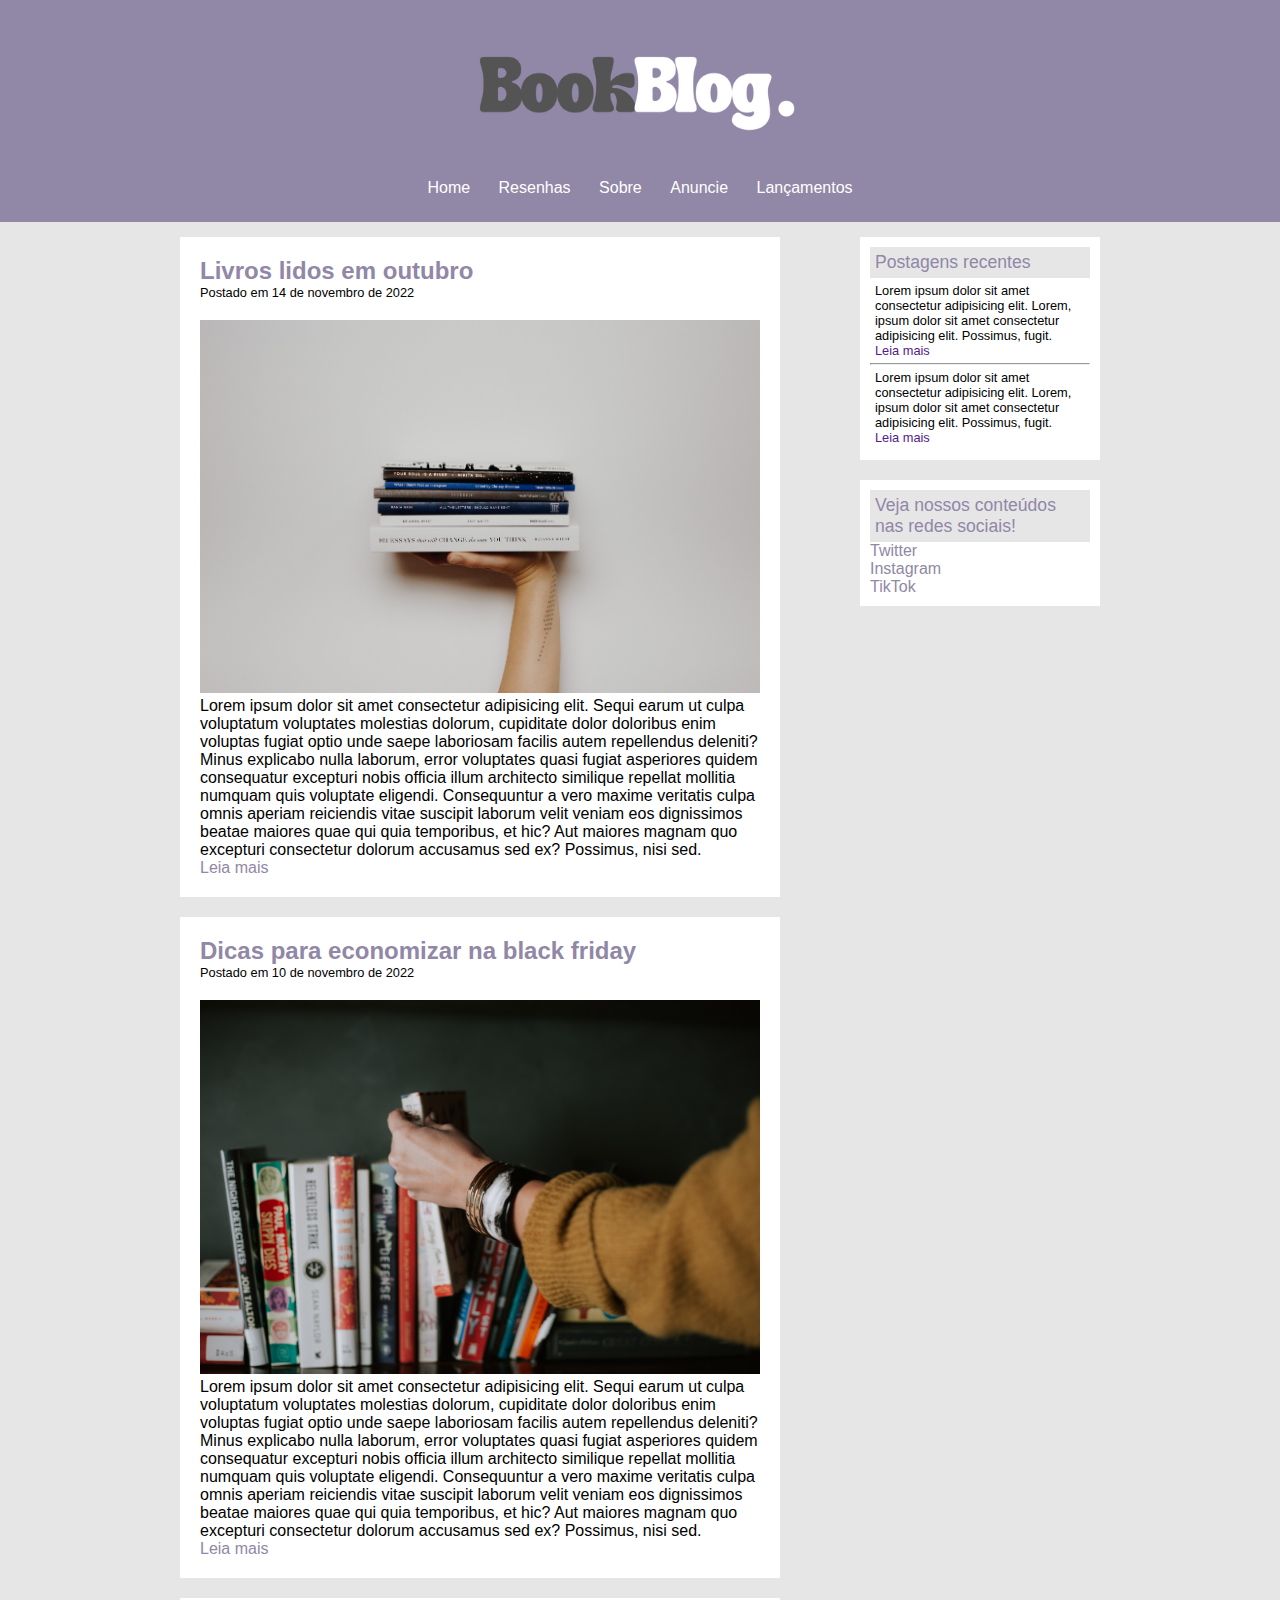
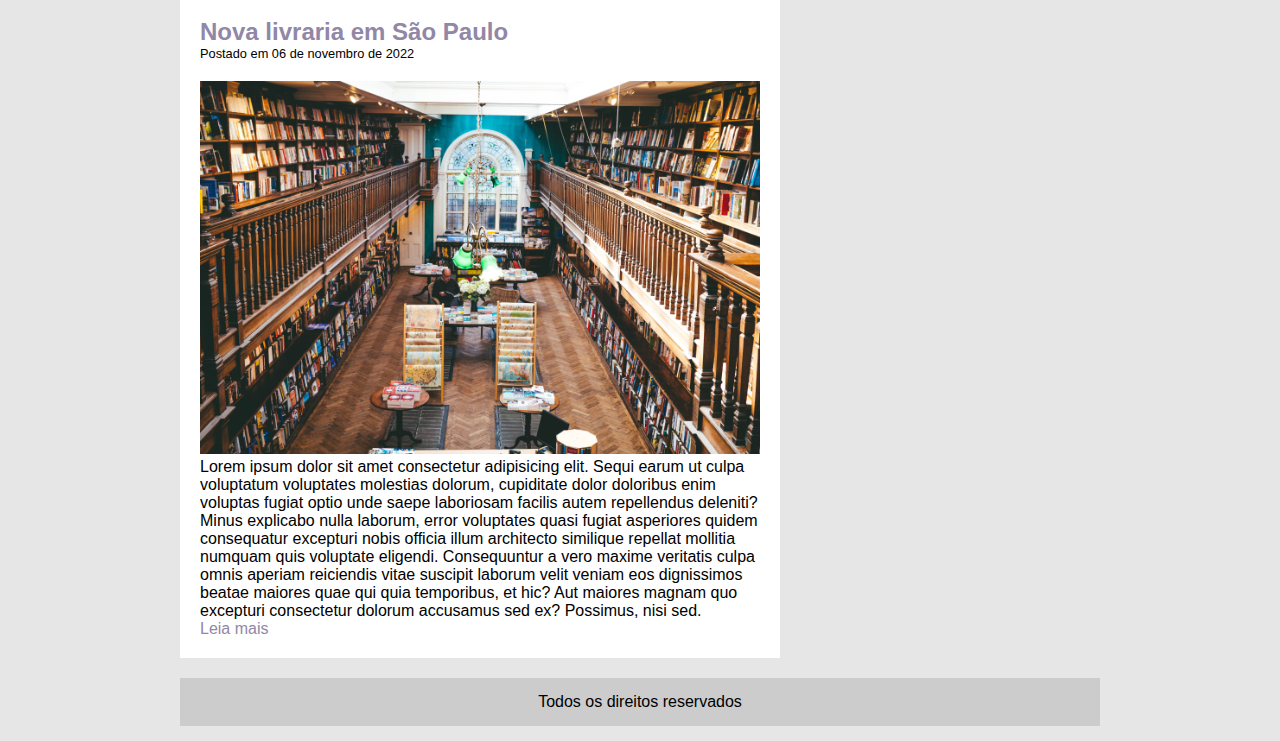
<file: IndeX.htmL>
<!DOCTYPE html>
<html lang="pt-br">
  <head>
    <meta charset="UTF-8" />
    <meta http-equiv="X-UA-Compatible" content="IE=edge" />
    <meta name="viewport" content="width=device-width, initial-scale=1.0" />
    <link rel="stylesheet" href="style.css" />
    <title>Book blog</title>
  </head>
  <body>
    <!--AREA HEADER-->
    <div id="area-cabeçalho">
      <div id="area-logo">
        <img id="logo" src="./imagens/logo.png" alt="Logo BookBlog" />
      </div>
      <div id="area-menu">
        <a href="index.html">Home</a>
        <a href="resenhas.html">Resenhas</a>
        <a href="sobre.html">Sobre</a>
        <a href="anuncie.html">Anuncie</a>
        <a href="lançamentos.html">Lançamentos</a>
      </div>
    </div>
    <!--AREA PRINCIPAL-->
    <div id="area-principal">
      <!--AREA POSTAGENS-->
      <div id="area-postagens">
        <!--POSTAGEM 1-->
        <div class="postagem">
          <h2>Livros lidos em outubro</h2>
          <span class="data-postagem">Postado em 14 de novembro de 2022</span>
          <img
            class="img-post"
            src="./imagens/img1.jpg"
            alt="Photo by Thought Catalog on Unsplash"
          />
          <p>
            Lorem ipsum dolor sit amet consectetur adipisicing elit. Sequi earum
            ut culpa voluptatum voluptates molestias dolorum, cupiditate dolor
            doloribus enim voluptas fugiat optio unde saepe laboriosam facilis
            autem repellendus deleniti? Minus explicabo nulla laborum, error
            voluptates quasi fugiat asperiores quidem consequatur excepturi
            nobis officia illum architecto similique repellat mollitia numquam
            quis voluptate eligendi. Consequuntur a vero maxime veritatis culpa
            omnis aperiam reiciendis vitae suscipit laborum velit veniam eos
            dignissimos beatae maiores quae qui quia temporibus, et hic? Aut
            maiores magnam quo excepturi consectetur dolorum accusamus sed ex?
            Possimus, nisi sed.
          </p>
          <a href="">Leia mais</a>
        </div>
        <!--POSTAGEM 2-->
        <div class="postagem">
          <h2>Dicas para economizar na black friday</h2>
          <span class="data-postagem">Postado em 10 de novembro de 2022</span>
          <img
            class="img-post"
            src="./imagens/img2.jpg"
            alt="Photo by Christin Hume on Unsplash"
          />
          <p>
            Lorem ipsum dolor sit amet consectetur adipisicing elit. Sequi earum
            ut culpa voluptatum voluptates molestias dolorum, cupiditate dolor
            doloribus enim voluptas fugiat optio unde saepe laboriosam facilis
            autem repellendus deleniti? Minus explicabo nulla laborum, error
            voluptates quasi fugiat asperiores quidem consequatur excepturi
            nobis officia illum architecto similique repellat mollitia numquam
            quis voluptate eligendi. Consequuntur a vero maxime veritatis culpa
            omnis aperiam reiciendis vitae suscipit laborum velit veniam eos
            dignissimos beatae maiores quae qui quia temporibus, et hic? Aut
            maiores magnam quo excepturi consectetur dolorum accusamus sed ex?
            Possimus, nisi sed.
          </p>
          <a href="">Leia mais</a>
        </div>
        <!--POSTAGEM 3-->
        <div class="postagem">
          <h2>Nova livraria em São Paulo</h2>
          <span class="data-postagem">Postado em 06 de novembro de 2022</span>
          <img
            class="img-post"
            src="./imagens/img3.jpg"
            alt="Photo by Alexandra Kirr on Unsplash"
          />
          <p>
            Lorem ipsum dolor sit amet consectetur adipisicing elit. Sequi earum
            ut culpa voluptatum voluptates molestias dolorum, cupiditate dolor
            doloribus enim voluptas fugiat optio unde saepe laboriosam facilis
            autem repellendus deleniti? Minus explicabo nulla laborum, error
            voluptates quasi fugiat asperiores quidem consequatur excepturi
            nobis officia illum architecto similique repellat mollitia numquam
            quis voluptate eligendi. Consequuntur a vero maxime veritatis culpa
            omnis aperiam reiciendis vitae suscipit laborum velit veniam eos
            dignissimos beatae maiores quae qui quia temporibus, et hic? Aut
            maiores magnam quo excepturi consectetur dolorum accusamus sed ex?
            Possimus, nisi sed.
          </p>
          <a href="">Leia mais</a>
        </div>
      </div>
      <!--MENU LATERAL-->
      <div id="menu-lateral">
        <div class="conteudo-lateral">
          <h4>Postagens recentes</h4>
          <div class="postagem-lateral">
            <p>
              Lorem ipsum dolor sit amet consectetur adipisicing elit. Lorem,
              ipsum dolor sit amet consectetur adipisicing elit. Possimus,
              fugit.
            </p>
            <a href="">Leia mais</a>
          </div>
          <hr />
          <div class="postagem-lateral">
            <p>
              Lorem ipsum dolor sit amet consectetur adipisicing elit. Lorem,
              ipsum dolor sit amet consectetur adipisicing elit. Possimus,
              fugit.
            </p>
            <a href="">Leia mais</a>
          </div>
        </div>
        <div class="conteudo-lateral">
                <h4>Veja nossos conteúdos nas redes sociais!</h4>
                <a target="_blank" class="redes" href="https://twitter.com">Twitter</a> <br>
                <a target="_blank" class="redes" href="https://instagram.com">Instagram</a> <br>
                <a target="_blank" class="redes" href="https://tiktok.com">TikTok</a>
      </div>
    </div> 
    <!--RODAPÉ-->
      <div id="rodape">Todos os direitos reservados</div>
  </body>
</html>
</file>
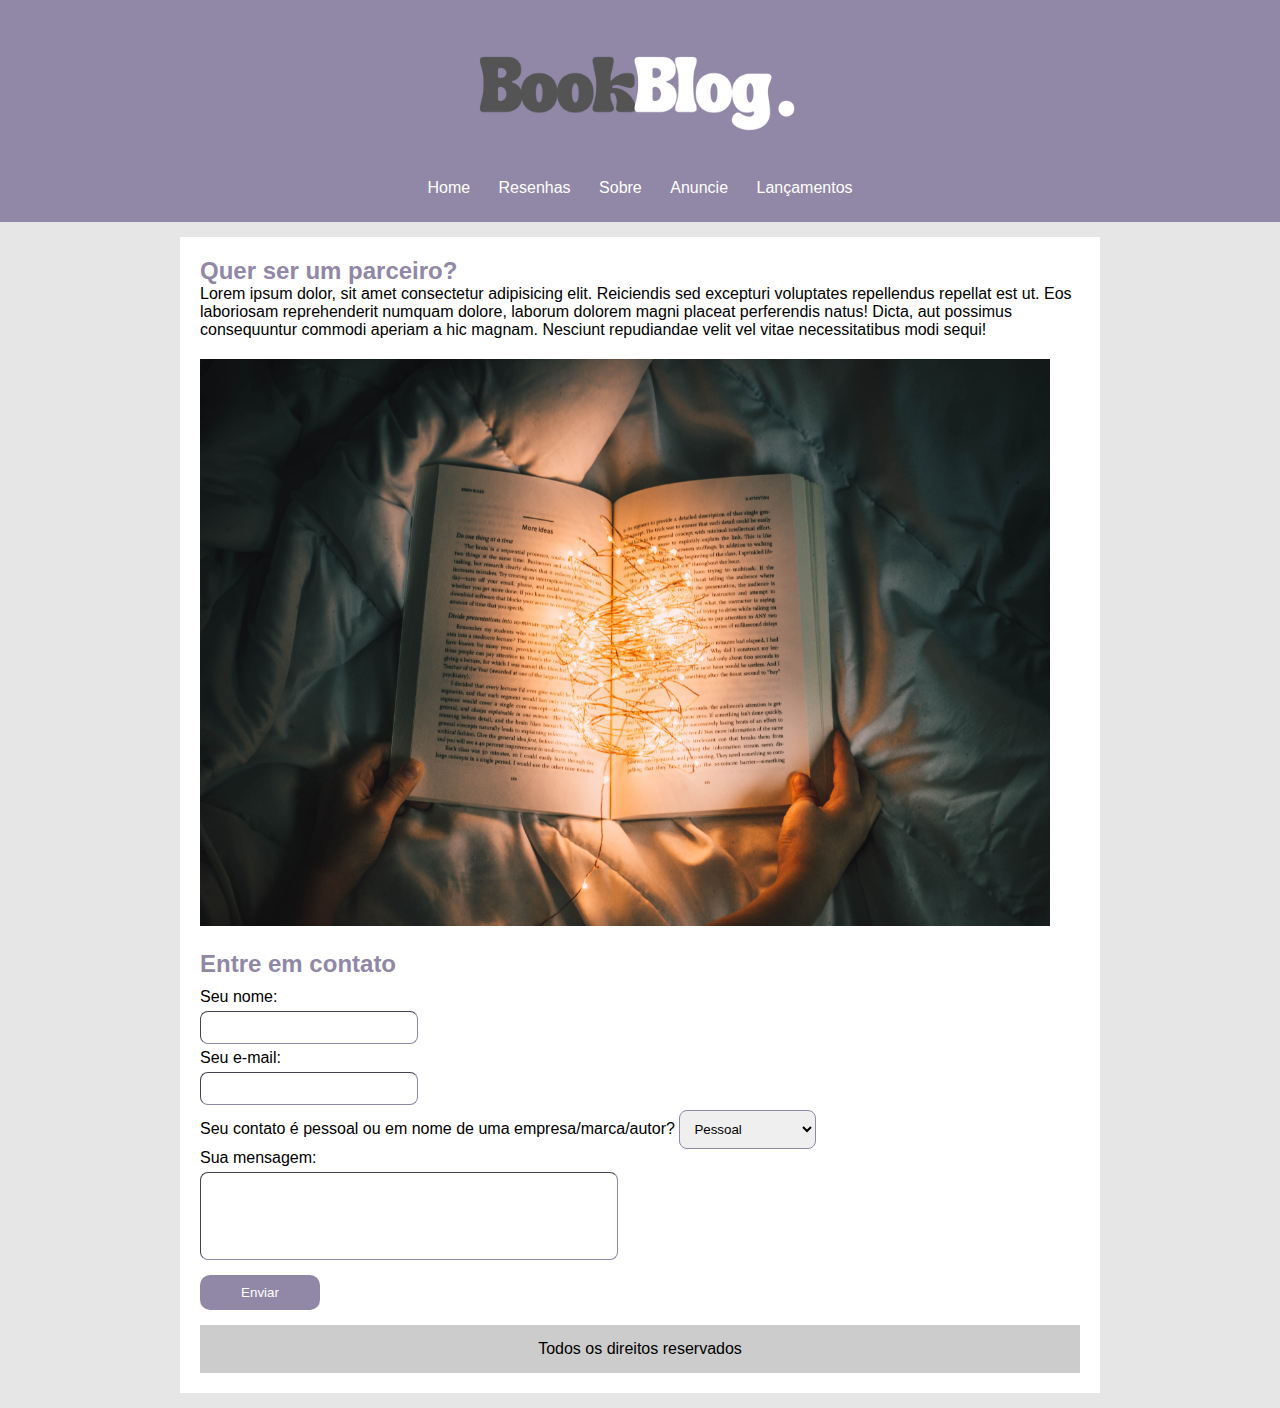
<file: anuncie.html>
<!DOCTYPE html>
<html lang="pt-br">
  <head>
    <meta charset="UTF-8" />
    <meta http-equiv="X-UA-Compatible" content="IE=edge" />
    <meta name="viewport" content="width=device-width, initial-scale=1.0" />
    <link rel="stylesheet" href="style.css" />
    <title>Parcerias</title>
  </head>
  <body>
    <!--AREA HEADER-->
    <div id="area-cabeçalho">
      <div id="area-logo">
        <img id="logo" src="./imagens/logo.png" alt="Logo BookBlog" />
      </div>
      <div id="area-menu">
        <a href="index.html">Home</a>
        <a href="resenhas.html">Resenhas</a>
        <a href="sobre.html">Sobre</a>
        <a href="anuncie.html">Anuncie</a>
        <a href="lançamentos.html">Lançamentos</a>
      </div>
    </div>
    <!--AREA PRINCIPAL-->
    <div id="area-principal">
      <div id="area-sobre">
        <h2>Quer ser um parceiro?</h2>
        
        <p>
          Lorem ipsum dolor, sit amet consectetur adipisicing elit. Reiciendis
          sed excepturi voluptates repellendus repellat est ut. Eos laboriosam
          reprehenderit numquam dolore, laborum dolorem magni placeat
          perferendis natus! Dicta, aut possimus consequuntur commodi aperiam a
          hic magnam. Nesciunt repudiandae velit vel vitae necessitatibus modi
          sequi! 
        </p>
        
        <img
          id="img-sobre"
          src="./imagens/img8.jpg"
          alt="Photo by Nong V on Unsplash"
        />

        <h3>Entre em contato</h3>
           <form>
                <p>Seu nome:</p><input type="text" required  /><br>
                <p>Seu e-mail:</p><input type="email" required><br>
                <label for="tipo-contato">Seu contato é pessoal ou em nome de uma empresa/marca/autor?</label>
                   <select required id="tipo-contato">
                     <option value="pessoal">Pessoal</option>
                     <option value="empresa-marca">Empresa/marca</option>
                     <option value="autor">Autor</option>
                   </select>
                <p>Sua mensagem:</p>
                <input id="texto-contato" type="textarea"><br>
            <button id="botao-contato" type="submit">Enviar</button>
           </form>

      <!--RODAPÉ-->
      <div id="rodape">Todos os direitos reservados</div>
    </div>
  </body>
</html>
</file>
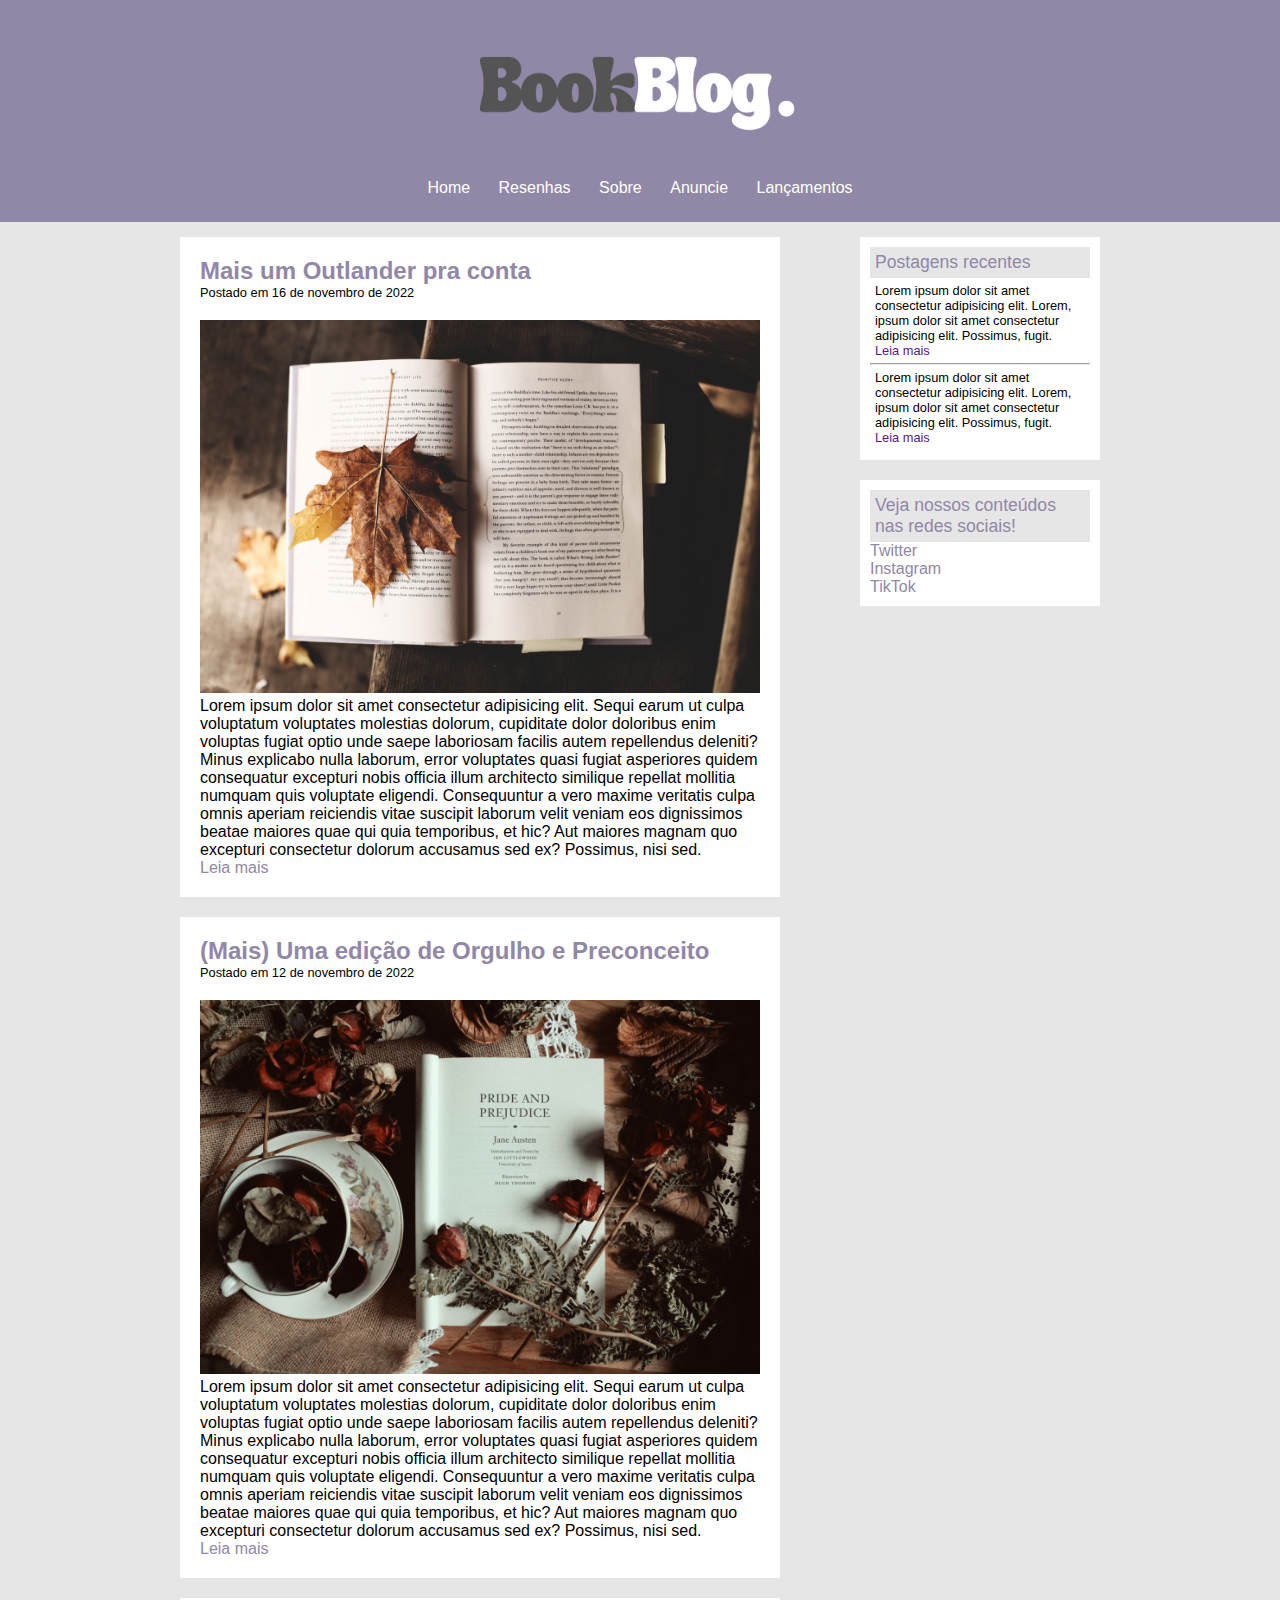
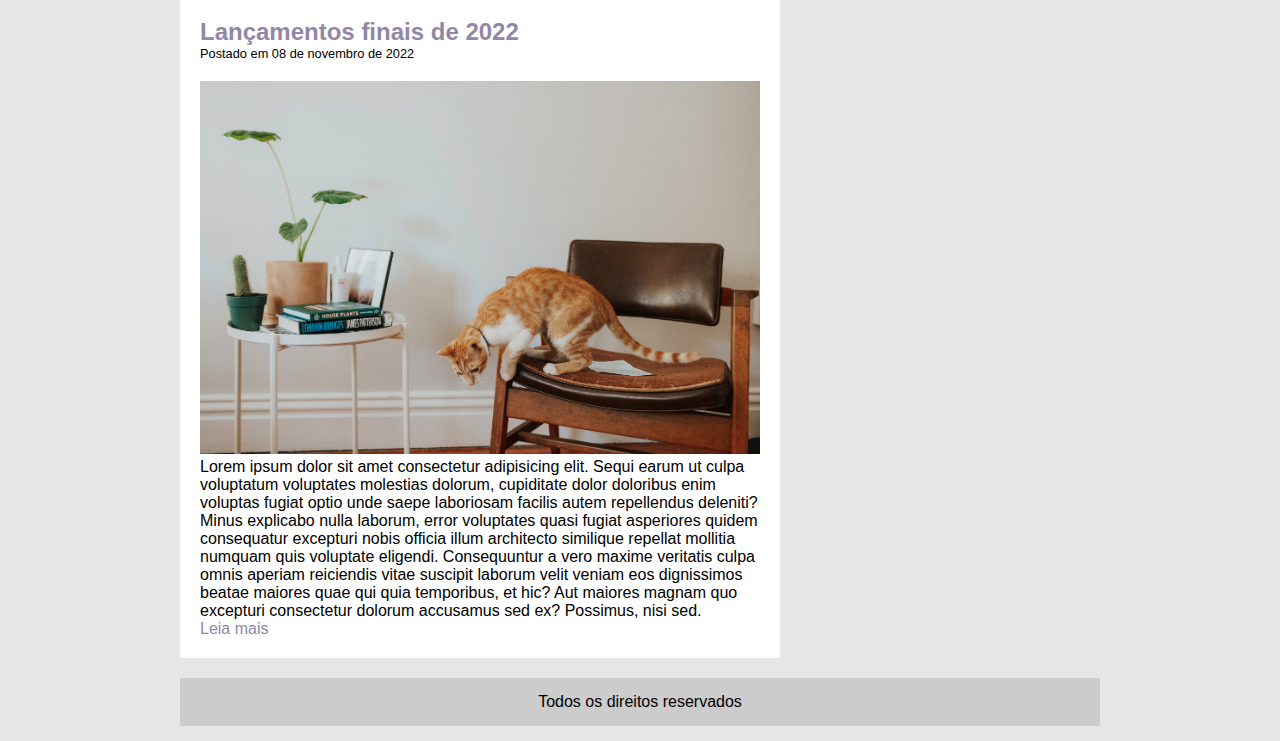
<file: lançamentos.html>
<!DOCTYPE html>
<html lang="pt-br">
  <head>
    <meta charset="UTF-8" />
    <meta http-equiv="X-UA-Compatible" content="IE=edge" />
    <meta name="viewport" content="width=device-width, initial-scale=1.0" />
    <link rel="stylesheet" href="style.css" />
    <title>Lançamentos</title>
  </head>
  <body>
    <!--AREA HEADER-->
    <div id="area-cabeçalho">
      <div id="area-logo">
        <img id="logo" src="./imagens/logo.png" alt="Logo BookBlog" />
      </div>
      <div id="area-menu">
        <a href="index.html">Home</a>
        <a href="resenhas.html">Resenhas</a>
        <a href="sobre.html">Sobre</a>
        <a href="anuncie.html">Anuncie</a>
        <a href="lançamentos.html">Lançamentos</a>
      </div>
    </div>
    <!--AREA PRINCIPAL-->
    <div id="area-principal">
      <!--AREA POSTAGENS-->
      <div id="area-postagens">
        <!--POSTAGEM 1-->
        <div class="postagem">
          <h2>Mais um Outlander pra conta</h2>
          <span class="data-postagem">Postado em 16 de novembro de 2022</span>
          <img
            class="img-post"
            src="./imagens/img9.jpg"
            alt="Photo by Ksenia Makagonova on Unsplash"
          />
          <p>
            Lorem ipsum dolor sit amet consectetur adipisicing elit. Sequi earum
            ut culpa voluptatum voluptates molestias dolorum, cupiditate dolor
            doloribus enim voluptas fugiat optio unde saepe laboriosam facilis
            autem repellendus deleniti? Minus explicabo nulla laborum, error
            voluptates quasi fugiat asperiores quidem consequatur excepturi
            nobis officia illum architecto similique repellat mollitia numquam
            quis voluptate eligendi. Consequuntur a vero maxime veritatis culpa
            omnis aperiam reiciendis vitae suscipit laborum velit veniam eos
            dignissimos beatae maiores quae qui quia temporibus, et hic? Aut
            maiores magnam quo excepturi consectetur dolorum accusamus sed ex?
            Possimus, nisi sed.
          </p>
          <a href="">Leia mais</a>
        </div>
        <!--POSTAGEM 2-->
        <div class="postagem">
          <h2>(Mais) Uma edição de Orgulho e Preconceito</h2>
          <span class="data-postagem">Postado em 12 de novembro de 2022</span>
          <img
            class="img-post"
            src="./imagens/img10.jpg"
            alt="Photo by Elaine Howlin on Unsplash"
          />
          <p>
            Lorem ipsum dolor sit amet consectetur adipisicing elit. Sequi earum
            ut culpa voluptatum voluptates molestias dolorum, cupiditate dolor
            doloribus enim voluptas fugiat optio unde saepe laboriosam facilis
            autem repellendus deleniti? Minus explicabo nulla laborum, error
            voluptates quasi fugiat asperiores quidem consequatur excepturi
            nobis officia illum architecto similique repellat mollitia numquam
            quis voluptate eligendi. Consequuntur a vero maxime veritatis culpa
            omnis aperiam reiciendis vitae suscipit laborum velit veniam eos
            dignissimos beatae maiores quae qui quia temporibus, et hic? Aut
            maiores magnam quo excepturi consectetur dolorum accusamus sed ex?
            Possimus, nisi sed.
          </p>
          <a href="">Leia mais</a>
        </div>
        <!--POSTAGEM 3-->
        <div class="postagem">
          <h2>Lançamentos finais de 2022</h2>
          <span class="data-postagem">Postado em 08 de novembro de 2022</span>
          <img
            class="img-post"
            src="./imagens/img11.jpg"
            alt="Photo by Alexandra Kirr on Unsplash"
          />
          <p>
            Lorem ipsum dolor sit amet consectetur adipisicing elit. Sequi earum
            ut culpa voluptatum voluptates molestias dolorum, cupiditate dolor
            doloribus enim voluptas fugiat optio unde saepe laboriosam facilis
            autem repellendus deleniti? Minus explicabo nulla laborum, error
            voluptates quasi fugiat asperiores quidem consequatur excepturi
            nobis officia illum architecto similique repellat mollitia numquam
            quis voluptate eligendi. Consequuntur a vero maxime veritatis culpa
            omnis aperiam reiciendis vitae suscipit laborum velit veniam eos
            dignissimos beatae maiores quae qui quia temporibus, et hic? Aut
            maiores magnam quo excepturi consectetur dolorum accusamus sed ex?
            Possimus, nisi sed.
          </p>
          <a href="">Leia mais</a>
        </div>
      </div>
      <!--MENU LATERAL-->
      <div id="menu-lateral">
        <div class="conteudo-lateral">
          <h4>Postagens recentes</h4>
          <div class="postagem-lateral">
            <p>
              Lorem ipsum dolor sit amet consectetur adipisicing elit. Lorem,
              ipsum dolor sit amet consectetur adipisicing elit. Possimus,
              fugit.
            </p>
            <a href="">Leia mais</a>
          </div>
          <hr />
          <div class="postagem-lateral">
            <p>
              Lorem ipsum dolor sit amet consectetur adipisicing elit. Lorem,
              ipsum dolor sit amet consectetur adipisicing elit. Possimus,
              fugit.
            </p>
            <a href="">Leia mais</a>
          </div>
        </div>
        <div class="conteudo-lateral">
          <h4>Veja nossos conteúdos nas redes sociais!</h4>
          <a target="_blank" class="redes" href="https://twitter.com"
            >Twitter</a
          >
          <br />
          <a target="_blank" class="redes" href="https://instagram.com"
            >Instagram</a
          >
          <br />
          <a target="_blank" class="redes" href="https://tiktok.com">TikTok</a>
        </div>
      </div>
      <!--RODAPÉ-->
      <div id="rodape">Todos os direitos reservados</div>
    </div>
  </body>
</html>
</file>
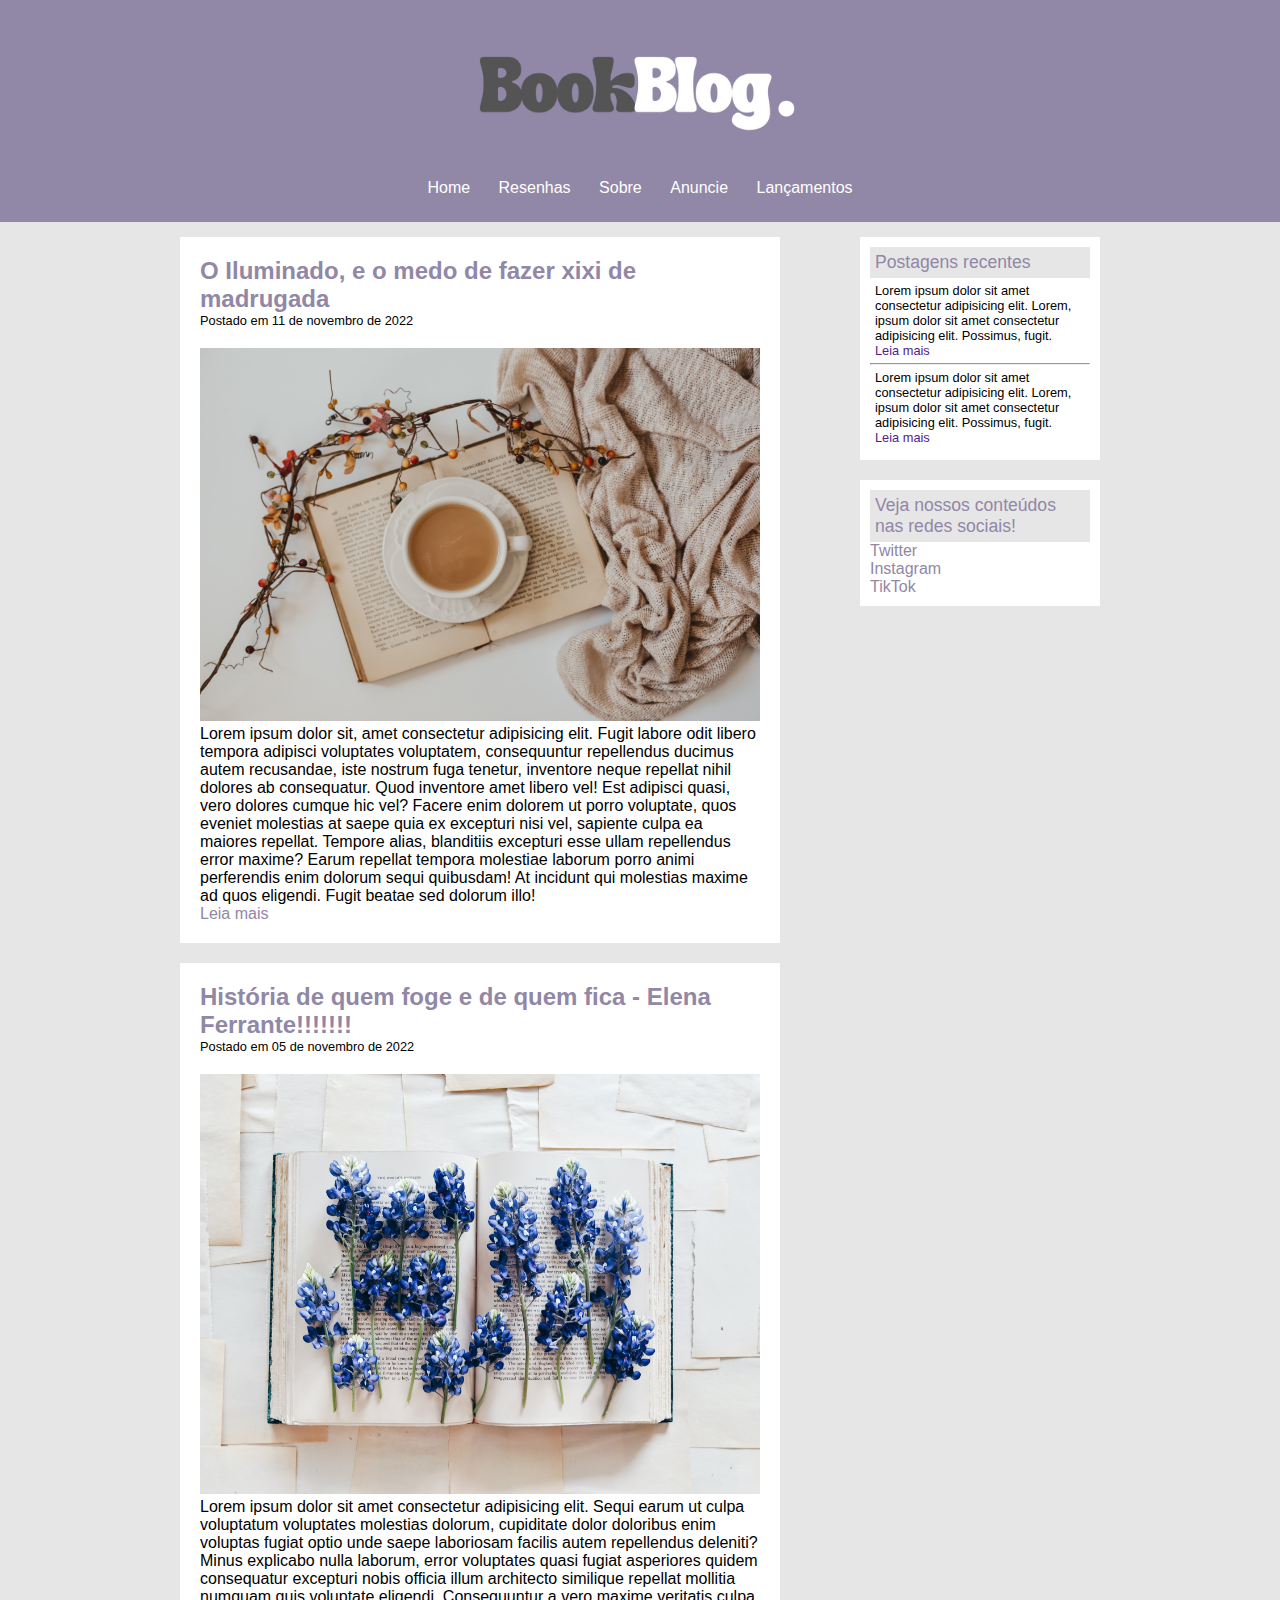
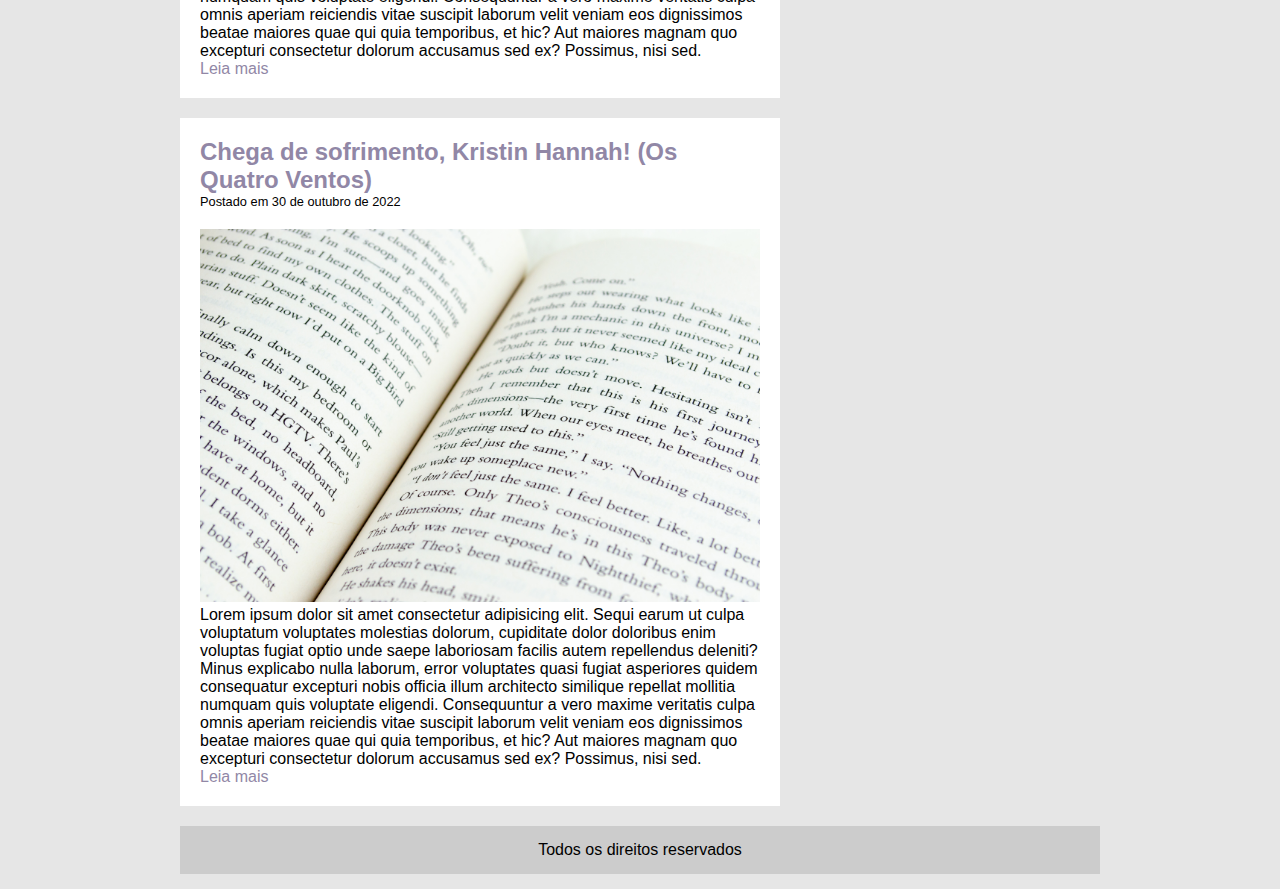
<file: resenhas.html>
<!DOCTYPE html>
<html lang="pt-br">
  <head>
    <meta charset="UTF-8" />
    <meta http-equiv="X-UA-Compatible" content="IE=edge" />
    <meta name="viewport" content="width=device-width, initial-scale=1.0" />
    <link rel="stylesheet" href="style.css" />
    <title>Resenhas</title>
  </head>
  <body>
    <!--AREA HEADER-->
    <div id="area-cabeçalho">
      <div id="area-logo">
        <img id="logo" src="./imagens/logo.png" alt="Logo BookBlog" />
      </div>
      <div id="area-menu">
        <a href="index.html">Home</a>
        <a href="resenhas.html">Resenhas</a>
        <a href="sobre.html">Sobre</a>
        <a href="anuncie.html">Anuncie</a>
        <a href="lançamentos.html">Lançamentos</a>
      </div>
    </div>
    <!--AREA PRINCIPAL-->
    <div id="area-principal">
      <!--AREA POSTAGENS-->
      <div id="area-postagens">
        <!--POSTAGEM 1-->
        <div class="postagem">
          <h2>O Iluminado, e o medo de fazer xixi de madrugada</h2>
          <span class="data-postagem">Postado em 11 de novembro de 2022</span>
          <img
            class="img-post"
            src="./imagens/img4.jpg"
            alt="Photo by Sixteen Miles Out on Unsplash"
          />
          <p>
            Lorem ipsum dolor sit, amet consectetur adipisicing elit. Fugit
            labore odit libero tempora adipisci voluptates voluptatem,
            consequuntur repellendus ducimus autem recusandae, iste nostrum fuga
            tenetur, inventore neque repellat nihil dolores ab consequatur. Quod
            inventore amet libero vel! Est adipisci quasi, vero dolores cumque
            hic vel? Facere enim dolorem ut porro voluptate, quos eveniet
            molestias at saepe quia ex excepturi nisi vel, sapiente culpa ea
            maiores repellat. Tempore alias, blanditiis excepturi esse ullam
            repellendus error maxime? Earum repellat tempora molestiae laborum
            porro animi perferendis enim dolorum sequi quibusdam! At incidunt
            qui molestias maxime ad quos eligendi. Fugit beatae sed dolorum
            illo!
          </p>
          <a href="">Leia mais</a>
        </div>
        <!--POSTAGEM 2-->
        <div class="postagem">
          <h2>História de quem foge e de quem fica - Elena Ferrante!!!!!!!</h2>
          <span class="data-postagem">Postado em 05 de novembro de 2022</span>
          <img
            class="img-post"
            src="./imagens/img5.jpg"
            alt="Photo by Joyce McCown on Unsplash"
          />
          <p>
            Lorem ipsum dolor sit amet consectetur adipisicing elit. Sequi earum
            ut culpa voluptatum voluptates molestias dolorum, cupiditate dolor
            doloribus enim voluptas fugiat optio unde saepe laboriosam facilis
            autem repellendus deleniti? Minus explicabo nulla laborum, error
            voluptates quasi fugiat asperiores quidem consequatur excepturi
            nobis officia illum architecto similique repellat mollitia numquam
            quis voluptate eligendi. Consequuntur a vero maxime veritatis culpa
            omnis aperiam reiciendis vitae suscipit laborum velit veniam eos
            dignissimos beatae maiores quae qui quia temporibus, et hic? Aut
            maiores magnam quo excepturi consectetur dolorum accusamus sed ex?
            Possimus, nisi sed.
          </p>
          <a href="">Leia mais</a>
        </div>
        <!--POSTAGEM 3-->
        <div class="postagem">
          <h2>Chega de sofrimento, Kristin Hannah! (Os Quatro Ventos)</h2>
          <span class="data-postagem">Postado em 30 de outubro de 2022</span>
          <img
            class="img-post"
            src="./imagens/img6.jpg"
            alt="Photo by Mel Poole on Unsplash"
          />
          <p>
            Lorem ipsum dolor sit amet consectetur adipisicing elit. Sequi earum
            ut culpa voluptatum voluptates molestias dolorum, cupiditate dolor
            doloribus enim voluptas fugiat optio unde saepe laboriosam facilis
            autem repellendus deleniti? Minus explicabo nulla laborum, error
            voluptates quasi fugiat asperiores quidem consequatur excepturi
            nobis officia illum architecto similique repellat mollitia numquam
            quis voluptate eligendi. Consequuntur a vero maxime veritatis culpa
            omnis aperiam reiciendis vitae suscipit laborum velit veniam eos
            dignissimos beatae maiores quae qui quia temporibus, et hic? Aut
            maiores magnam quo excepturi consectetur dolorum accusamus sed ex?
            Possimus, nisi sed.
          </p>
          <a href="">Leia mais</a>
        </div>
      </div>
      <!--MENU LATERAL-->
      <div id="menu-lateral">
        <div class="conteudo-lateral">
          <h4>Postagens recentes</h4>
          <div class="postagem-lateral">
            <p>
              Lorem ipsum dolor sit amet consectetur adipisicing elit. Lorem,
              ipsum dolor sit amet consectetur adipisicing elit. Possimus,
              fugit.
            </p>
            <a href="">Leia mais</a>
          </div>
          <hr />
          <div class="postagem-lateral">
            <p>
              Lorem ipsum dolor sit amet consectetur adipisicing elit. Lorem,
              ipsum dolor sit amet consectetur adipisicing elit. Possimus,
              fugit.
            </p>
            <a href="">Leia mais</a>
          </div>
        </div>
        <div class="conteudo-lateral">
          <h4>Veja nossos conteúdos nas redes sociais!</h4>
          <a target="_blank" class="redes" href="https://twitter.com"
            >Twitter</a
          >
          <br />
          <a target="_blank" class="redes" href="https://instagram.com"
            >Instagram</a
          >
          <br />
          <a target="_blank" class="redes" href="https://tiktok.com">TikTok</a>
        </div>
      </div>
      <!--RODAPÉ-->
      <div id="rodape">Todos os direitos reservados</div>
    </div>
  </body>
</html>
</file>
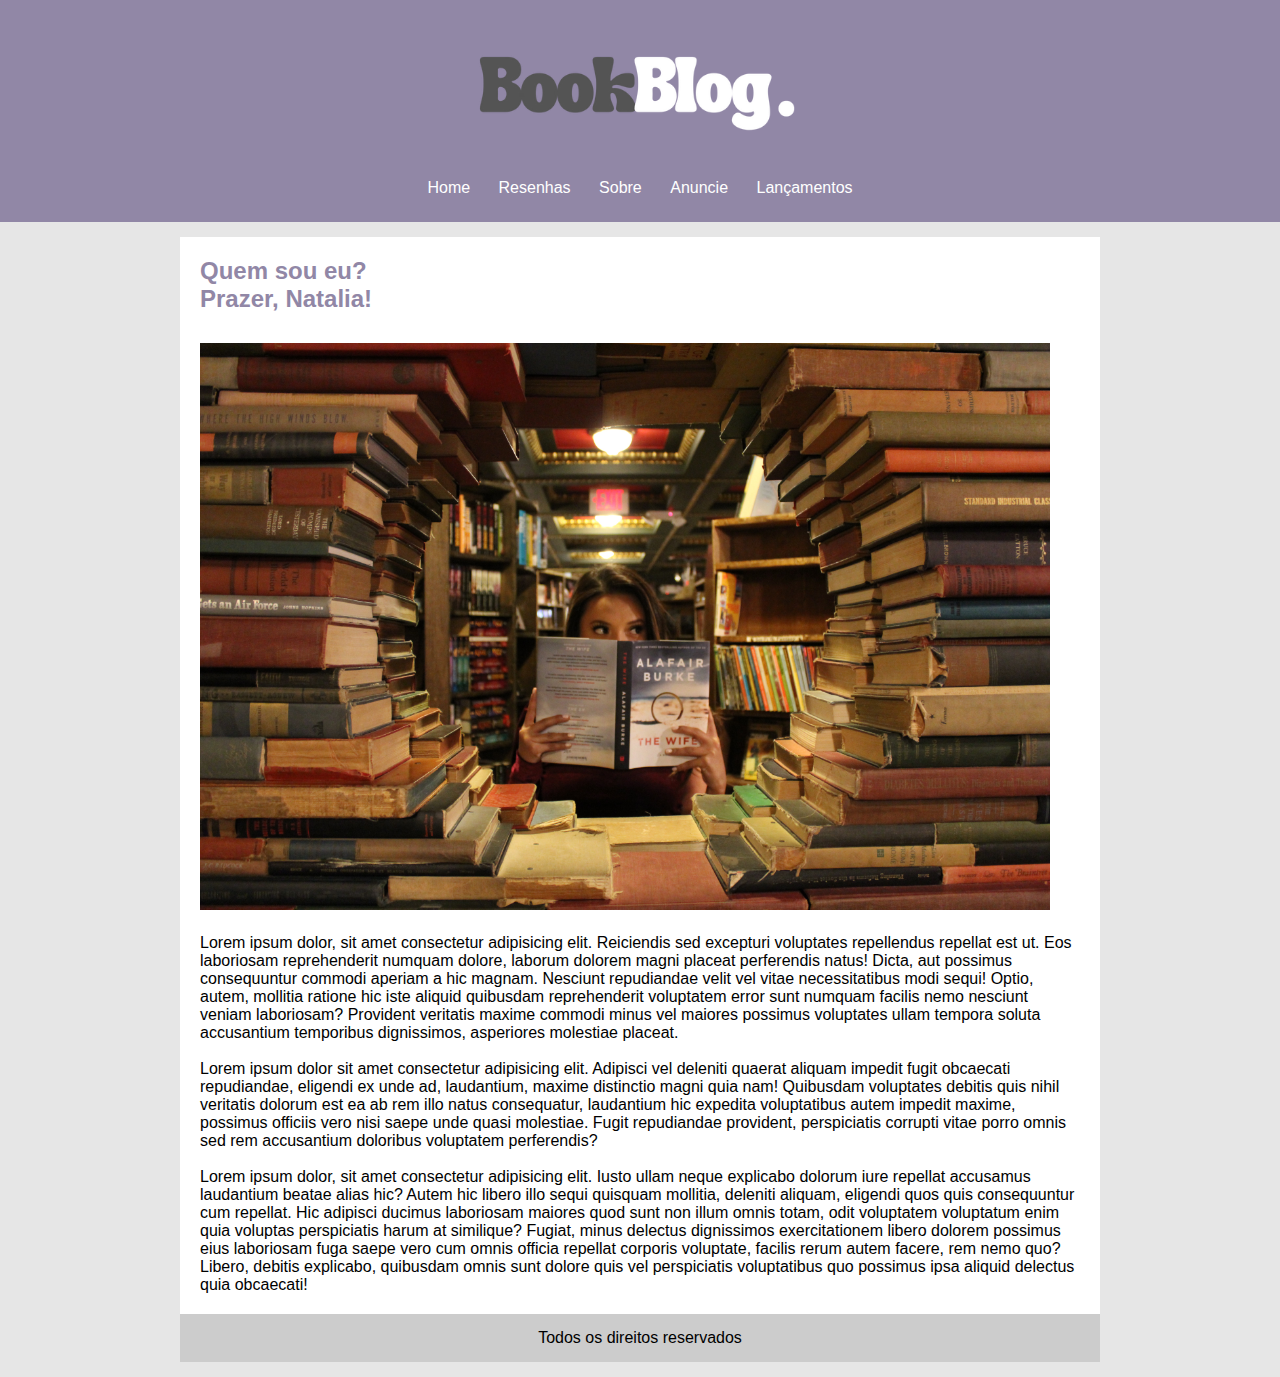
<file: sobre.html>
<!DOCTYPE html>
<html lang="pt-br">
  <head>
    <meta charset="UTF-8" />
    <meta http-equiv="X-UA-Compatible" content="IE=edge" />
    <meta name="viewport" content="width=device-width, initial-scale=1.0" />
    <link rel="stylesheet" href="style.css" />
    <title>Sobre</title>
  </head>
  <body>
    <!--AREA HEADER-->
    <div id="area-cabeçalho">
      <div id="area-logo">
        <img id="logo" src="./imagens/logo.png" alt="Logo BookBlog" />
      </div>
      <div id="area-menu">
        <a href="index.html">Home</a>
        <a href="resenhas.html">Resenhas</a>
        <a href="sobre.html">Sobre</a>
        <a href="anuncie.html">Anuncie</a>
        <a href="lançamentos.html">Lançamentos</a>
      </div>
    </div>
    <!--AREA PRINCIPAL-->
    <div id="area-principal">
      <div id="area-sobre">
        <h2>Quem sou eu?</h2>
        <h3>Prazer, Natalia!</h3>
        <img
          id="img-sobre"
          src="./imagens/img7.jpg"
          alt="Photo by Daniel on Unsplash"
        />
        <p>
          Lorem ipsum dolor, sit amet consectetur adipisicing elit. Reiciendis
          sed excepturi voluptates repellendus repellat est ut. Eos laboriosam
          reprehenderit numquam dolore, laborum dolorem magni placeat
          perferendis natus! Dicta, aut possimus consequuntur commodi aperiam a
          hic magnam. Nesciunt repudiandae velit vel vitae necessitatibus modi
          sequi! Optio, autem, mollitia ratione hic iste aliquid quibusdam
          reprehenderit voluptatem error sunt numquam facilis nemo nesciunt
          veniam laboriosam? Provident veritatis maxime commodi minus vel
          maiores possimus voluptates ullam tempora soluta accusantium
          temporibus dignissimos, asperiores molestiae placeat.
        </p>
        <br />
        <p>
          Lorem ipsum dolor sit amet consectetur adipisicing elit. Adipisci vel
          deleniti quaerat aliquam impedit fugit obcaecati repudiandae, eligendi
          ex unde ad, laudantium, maxime distinctio magni quia nam! Quibusdam
          voluptates debitis quis nihil veritatis dolorum est ea ab rem illo
          natus consequatur, laudantium hic expedita voluptatibus autem impedit
          maxime, possimus officiis vero nisi saepe unde quasi molestiae. Fugit
          repudiandae provident, perspiciatis corrupti vitae porro omnis sed rem
          accusantium doloribus voluptatem perferendis?
        </p>
        <br />
        <p>
          Lorem ipsum dolor, sit amet consectetur adipisicing elit. Iusto ullam
          neque explicabo dolorum iure repellat accusamus laudantium beatae
          alias hic? Autem hic libero illo sequi quisquam mollitia, deleniti
          aliquam, eligendi quos quis consequuntur cum repellat. Hic adipisci
          ducimus laboriosam maiores quod sunt non illum omnis totam, odit
          voluptatem voluptatum enim quia voluptas perspiciatis harum at
          similique? Fugiat, minus delectus dignissimos exercitationem libero
          dolorem possimus eius laboriosam fuga saepe vero cum omnis officia
          repellat corporis voluptate, facilis rerum autem facere, rem nemo quo?
          Libero, debitis explicabo, quibusdam omnis sunt dolore quis vel
          perspiciatis voluptatibus quo possimus ipsa aliquid delectus quia
          obcaecati!
        </p>
      </div>

      <!--RODAPÉ-->
      <div id="rodape">Todos os direitos reservados</div>
    </div>
  </body>
</html>
</file>
<file: style.css>
* {
        margin: 0;
        padding: 0;
        font-family: 'Trebuchet MS', Helvetica, sans-serif;
}

body {
        font-size: 1em;
        background: #e6e6e6;
}

/*
ÁREAS
*/

#area-cabeçalho {
        background-color: #9187a6;
        padding: 15px;
        text-align: center;
}

#area-logo,
#area-menu {
        padding: 10px;
}

#area-principal {
        width: 920px;
        margin: 0 auto;
        padding: 15px;
}

#area-postagens {
        width: 600px;
        float: left;
}

#menu-lateral {
        width: 240px;
        float: right;
}

#rodape {
        background: #ccc;
        clear: both;
        text-align: center;
        padding: 15px;
}

.postagem {
        padding: 20px;
        margin-bottom: 20px;
        background-color: #fff;
}

#area-sobre {
        width: 880px;
        background-color: #fff;
        padding: 20px;
}

.conteudo-lateral {
        background: #fff;
        padding: 10px;
        margin-bottom: 20px;
}

.postagem-lateral {
        font-size: 0.8em;
        padding: 5px;
        
}

/*
FORMULÁRIO
*/

form input {
        height: 15px;
        width: 200px;
        margin: 5px 0;
        border-radius: 8px;
        border-width: 1px;
        padding: 8px;
        border-color: #9187a6;
}

#botao-contato {
        padding: 8px;
        margin: 10px 0;
        color: #fff;
        background-color: #9187a6;
        margin-bottom: 15px;
        border-radius: 10px;
        width: 120px;
        border-color: #9187a6;
        border-style: solid;
        cursor: pointer;
        transition: 0.15s;
}

#botao-contato:hover {
        color: #9187a6;
        background-color: #fff;
}

form select {
        border-radius: 8px;
        border-width: 1px;
        border-color: #9187a6;
        padding: 10px;
        
}

#texto-contato {
        width: 400px;
        height: 70px;
}

/*
IMAGENS
*/

#logo {
        height: 130px;
}

.img-post {
        width: 560px;
}

#img-sobre {
        width: 850px;
        margin: 20px 0px;
}

/*
LINKS
*/

a {
        text-decoration: none;
}

#area-cabeçalho a:link, 
#area-cabeçalho a:visited {
        color: #fff;
        padding: 8px 12px;
}

#area-cabeçalho a:hover {
        color: #9187a6;
        background-color: #fff;
}

#area-postagens a:link,
#area-postagens a:visited {
        color: #9187a6;
}

#area-postagens a:hover {
        text-decoration: underline;
}

.redes:link,
.redes:visited {
        color: #9187a6;
}

/*
TEXTOS
*/

h2 {
        color: #9187a6;
}

.data-postagem {
        font-size: 0.8em;
        margin-bottom: 10px;
        padding-bottom: 10px;
        display: block;
}

h3 {
        margin-bottom: 10px;
        color: #9187a6;
        font-size: 1.5em;
}

h4 {
        color: #9187a6;
        background-color: #e6e6e6;
        padding: 5px;
        font-weight: normal;
        font-size: 1.1em;
}
</file>
